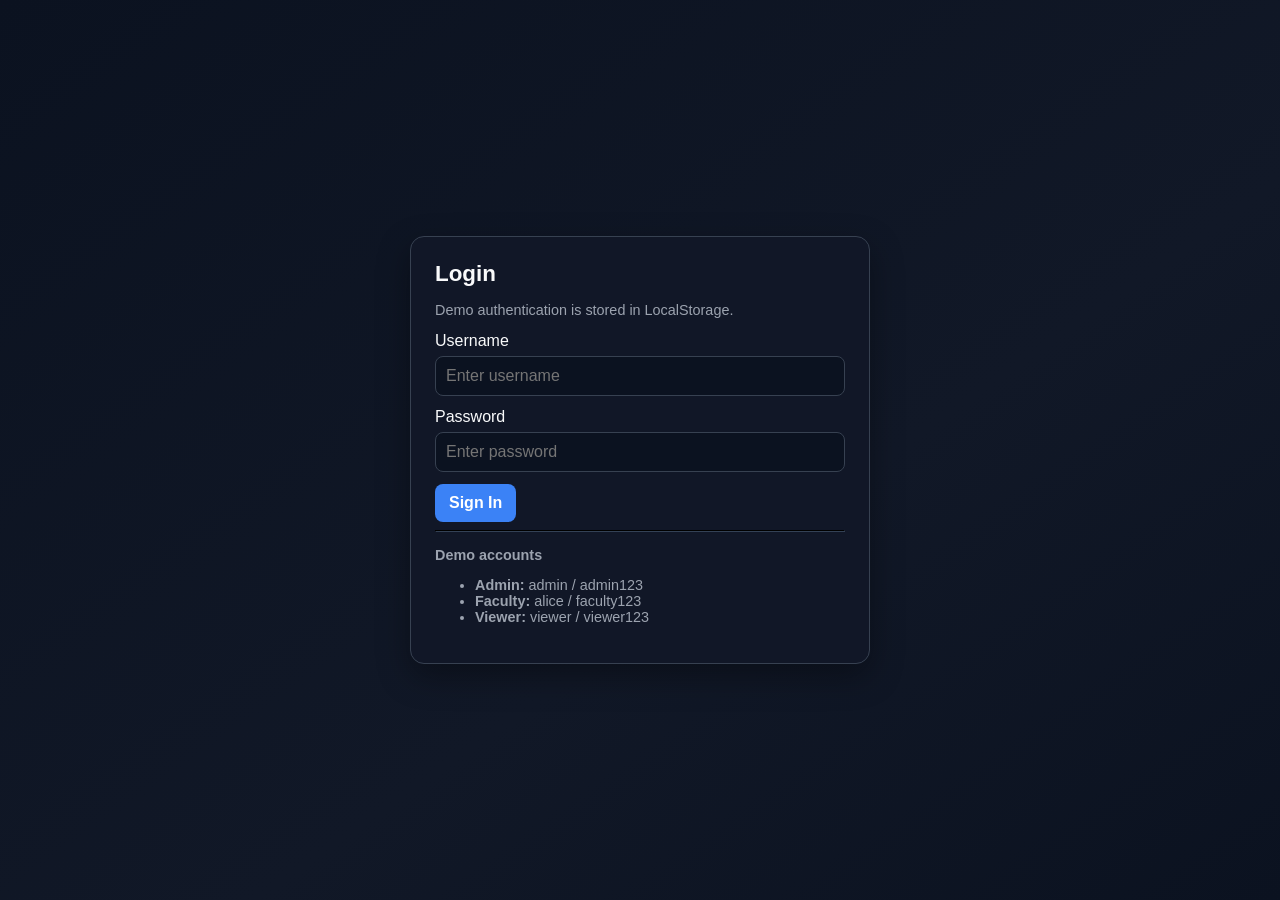
<file: index.html>
<!doctype html>
<html lang="en">
  <head>
    <meta charset="UTF-8" />
    <meta name="viewport" content="width=device-width, initial-scale=1.0" />
    <title>Smart Classroom Scheduler</title>
    <link rel="stylesheet" href="css/style.css" />
  </head>
  <body>
    <div class="auth-wrap">
      <div class="auth-card">
        <h1>Smart Classroom & Timetable Scheduler</h1>
        <p class="small">Redirecting...</p>
        <noscript>Please enable JavaScript to use this app.</noscript>
      </div>
    </div>

    <script src="js/storage.js"></script>
    <script src="js/app.js"></script>
  </body>
</html>
</file>
<file: css/style.css>
:root {
  --bg: #0f172a;
  --panel: #111827;
  --card: #1f2937;
  --muted: #9ca3af;
  --text: #f9fafb;
  --accent: #3b82f6;
  --danger: #ef4444;
  --success: #22c55e;
  --border: #374151;
}

* {
  box-sizing: border-box;
}

body {
  margin: 0;
  font-family: Inter, Segoe UI, Arial, sans-serif;
  background: linear-gradient(145deg, #0b1220, #111827 60%, #0b1220);
  color: var(--text);
}

a {
  color: #93c5fd;
  text-decoration: none;
}

a:hover {
  text-decoration: underline;
}

.auth-wrap {
  min-height: 100vh;
  display: grid;
  place-items: center;
  padding: 20px;
}

.auth-card {
  width: min(460px, 95vw);
  background: rgba(17, 24, 39, 0.95);
  border: 1px solid var(--border);
  border-radius: 14px;
  padding: 24px;
  box-shadow: 0 12px 32px rgba(0, 0, 0, 0.35);
}

.auth-card h1 {
  margin-top: 0;
  font-size: 1.4rem;
}

.small {
  color: var(--muted);
  font-size: 0.9rem;
}

input,
select,
button,
textarea {
  font: inherit;
}

input,
select,
textarea {
  width: 100%;
  margin-top: 6px;
  margin-bottom: 12px;
  background: #0b1220;
  color: var(--text);
  border: 1px solid var(--border);
  border-radius: 8px;
  padding: 10px;
}

button,
.btn {
  background: var(--accent);
  color: white;
  border: none;
  border-radius: 8px;
  padding: 10px 14px;
  cursor: pointer;
  font-weight: 600;
}

.btn.secondary {
  background: #475569;
}

.btn.danger {
  background: var(--danger);
}

.btn.success {
  background: var(--success);
}

.btn.sm {
  padding: 6px 10px;
  font-size: 0.84rem;
}

.layout {
  display: grid;
  grid-template-columns: 260px 1fr;
  min-height: 100vh;
}

.sidebar {
  border-right: 1px solid var(--border);
  background: rgba(17, 24, 39, 0.92);
  padding: 18px;
  position: sticky;
  top: 0;
  align-self: start;
  min-height: 100vh;
}

.brand {
  font-size: 1.1rem;
  margin-bottom: 16px;
  font-weight: 700;
}

.nav {
  display: flex;
  flex-direction: column;
  gap: 8px;
}

.nav a,
.nav button {
  text-align: left;
  background: #1e293b;
  border: 1px solid #334155;
  padding: 10px;
  border-radius: 8px;
  color: #e2e8f0;
}

.nav a.active {
  border-color: #60a5fa;
  box-shadow: inset 0 0 0 1px #60a5fa;
}

.main {
  padding: 18px;
}

.card {
  background: rgba(31, 41, 55, 0.95);
  border: 1px solid var(--border);
  border-radius: 12px;
  padding: 14px;
  margin-bottom: 14px;
}

.card h2,
.card h3 {
  margin-top: 0;
}

.grid-2 {
  display: grid;
  grid-template-columns: repeat(2, minmax(280px, 1fr));
  gap: 14px;
}

.grid-3 {
  display: grid;
  grid-template-columns: repeat(3, minmax(220px, 1fr));
  gap: 12px;
}

.table-wrap {
  overflow: auto;
}

table {
  width: 100%;
  border-collapse: collapse;
  font-size: 0.92rem;
}

th,
td {
  border: 1px solid #334155;
  padding: 8px;
  vertical-align: top;
}

th {
  background: #0f172a;
}

.muted {
  color: var(--muted);
}

.inline {
  display: flex;
  gap: 8px;
  flex-wrap: wrap;
  align-items: center;
}

.hidden {
  display: none !important;
}

.alert {
  padding: 10px 12px;
  border-radius: 8px;
  margin: 8px 0;
  border: 1px solid;
}

.alert.success {
  background: rgba(34, 197, 94, 0.12);
  border-color: rgba(34, 197, 94, 0.6);
}

.alert.danger {
  background: rgba(239, 68, 68, 0.12);
  border-color: rgba(239, 68, 68, 0.6);
}

.tt-grid th,
.tt-grid td {
  min-width: 150px;
}

.tt-item {
  background: #1e3a8a;
  border: 1px solid #2563eb;
  border-radius: 6px;
  padding: 6px;
  margin-bottom: 6px;
  font-size: 0.8rem;
}

@media (max-width: 980px) {
  .layout {
    grid-template-columns: 1fr;
  }

  .sidebar {
    min-height: auto;
    position: relative;
    border-right: none;
    border-bottom: 1px solid var(--border);
  }

  .grid-2,
  .grid-3 {
    grid-template-columns: 1fr;
  }
}
</file>
